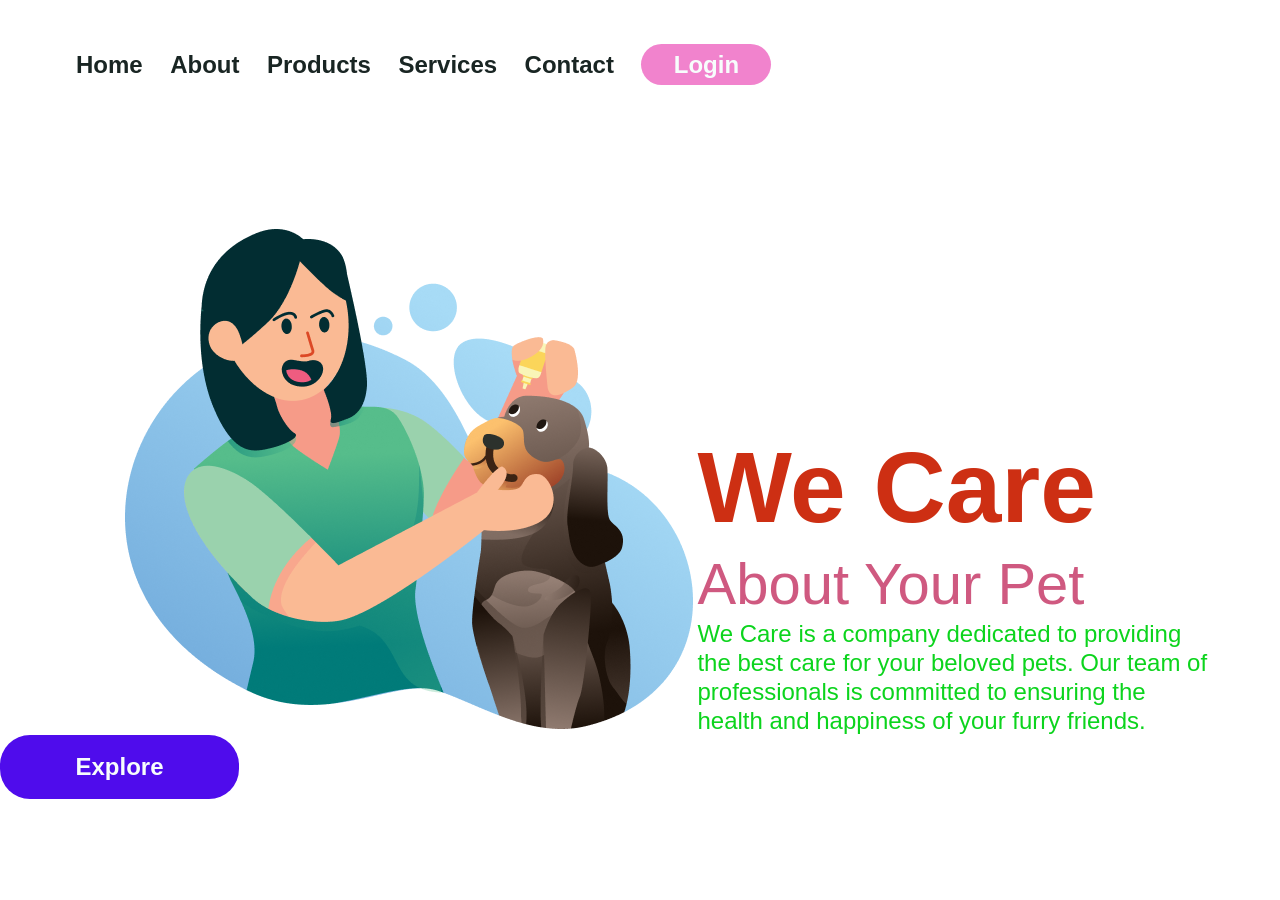
<file: CSS/meu Css/index.html>
<!DOCTYPE html>
<html lang="pt-br">

<head>
    <meta charset="UTF-8">
    <meta name="viewport" content="width=device-width, initial-scale=1.0">
    <link rel="stylesheet" href="styles.css">
    <link rel="c:\Users\User\AppData\Local\Temp\Rar$DRa9744.10762.rartemp\Montserrat-Italic-VariableFont_wght.ttf
     c:\Users\User\AppData\Local\Temp\Rar$DRa9744.10762.rartemp\Montserrat-VariableFont_wght.ttf
      c:\Users\User\AppData\Local\Temp\Rar$DRa9744.10762.rartemp\OFL.txt c:\Users\User\AppData\Local\Temp\Rar$DRa9744.10762.rartemp\README.txt
       c:\Users\User\AppData\Local\Temp\Rar$DRa9744.10762.rartemp\static">
       <link rel="c:\Users\User\Downloads\Montserrat (1).zip">
       <link rel="c:\Users\User\Downloads\Montserrat (2).zip">
       <link rel="c:\Users\User\Downloads\Montserrat (3).zip">
       <link rel="c:\Users\User\Downloads\Montserrat (4).zip">
    <title>We Care</title>
</head>

<body>
    <div>
        <header>
            <a class="link-header">Home</a>
            <a class="link-header">About</a>
            <a class="link-header">Products</a>
            <a class="link-header">Services</a>
            <a class="link-header">Contact</a>
            <button class="bottun-header">Login</button>
        </header>
    </div>
    <main>
        <img src="imagem.png" alt="Imagem de um cachorro fofo" class="img-logo">
        <div>
        <h1>We Care</h1>
        <h2>About Your Pet</h2>
        <p>We Care is a company dedicated to providing the best care for your beloved pets.
            Our team of professionals is committed to ensuring the health and happiness
            of your furry friends.</p>
            </div>
        <button class="bottun-div">Explore</button>
   </main>

</body>

</html>
</file>
<file: CSS/meu Css/styles.css>
*{
 font-family: 'Montserrat', sans-serif;
    margin: 0;
    padding: 0;
    box-sizing: border-box;
}

header{

    margin: 44px 0 144px 76px;
}

.link-header{
    font-weight: 600;
    font-size: 24px;
    line-height: 29px;
    color:#192523;
    cursor: pointer;
    margin-right: 23px;
}

.bottun-header{

    background: #f183cd;
    border-radius: 20.5px;
    width: 130px;
    height: 41px;
    border: none;
     font-weight: 600;
    font-size: 24px;
    line-height: 29px;
    color:#f7fdfc;
    cursor: pointer;
    
}

h1{
    
    font-weight: 900;
    font-size: 100px;
    line-height: 122px;
    color:hsl(9, 83%, 44%);
    }

    h2{
         
    font-weight:  500;
    font-size: 58px;
    line-height: 71px;
    color:hsl(340, 55%, 58%);

    }

    p{
            
    font-weight:  400;
    font-size: 24px;
    line-height: 29px;
    color:hsl(125, 89%, 44%);
    width: 515px;

    }
    .bottun-div{
background: #4f0cec;
border-radius: 30px;
width: 239px;
height: 64px;
border: none;
cursor: pointer;
font-weight: 708;
font-size: 24px;
line-height: 34px;
color:#f7fdfc;

    }






    


.img-logo {
width: 568px;
height: 500px;
margin-left: 125px;
display: inline-block;
}
div{
    display:inline-block;
}
</file>
